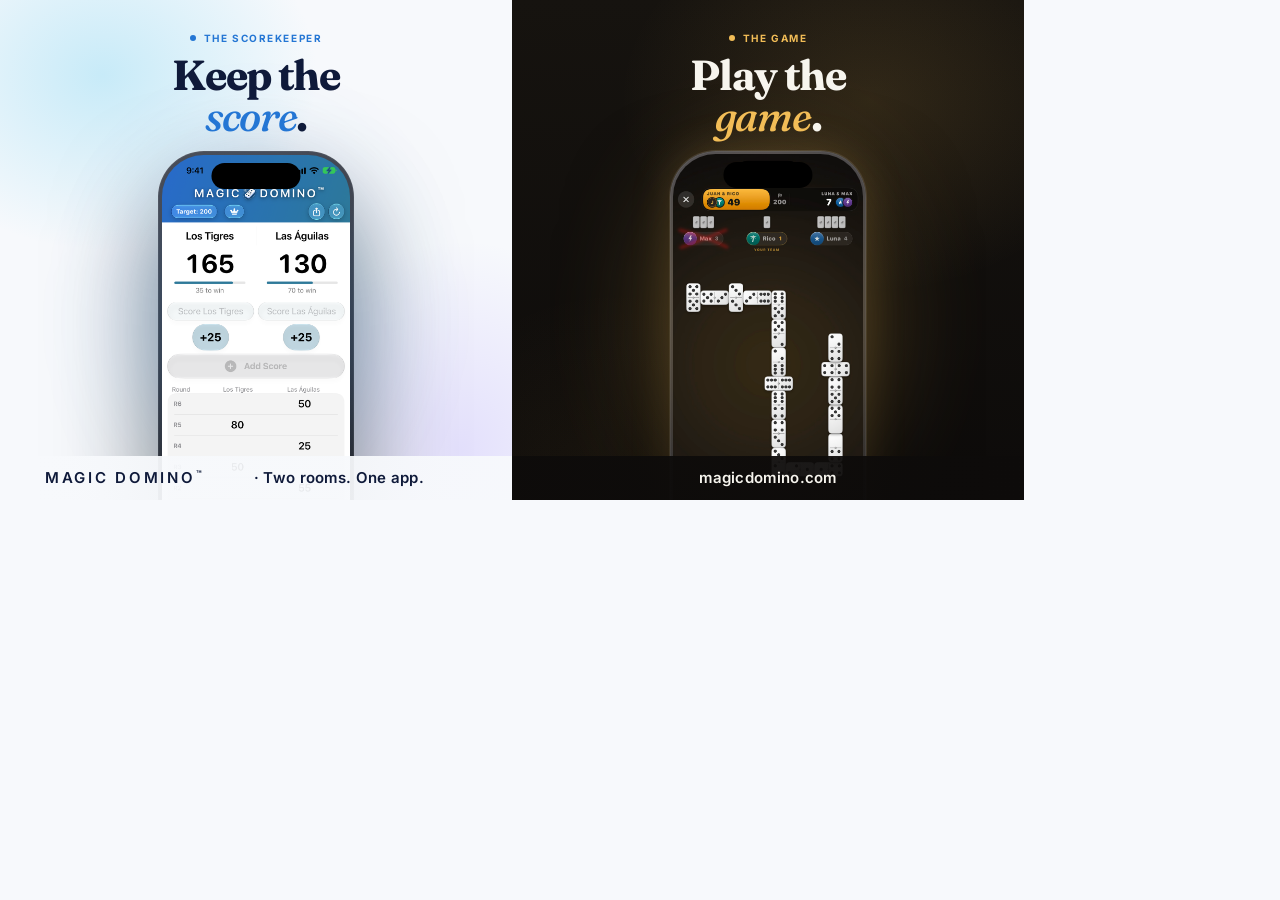
<file: social-card.html>
<!DOCTYPE html>
<!-- The share image (social-card.png): the home page's hero at 1024×500 — the two real
     phones under their headlines, one light half and one felt half, the brand line
     across the foot. Composed from the SAME CSS as the hero (`.pane`, `.mock`), so it
     stays in step with the home page. Render it at exactly 1024×500:

       "/Applications/Google Chrome.app/Contents/MacOS/Google Chrome" --headless=new \
         --disable-gpu --hide-scrollbars --virtual-time-budget=4000 --window-size=1024,500 \
         --screenshot=social-card.png "http://localhost:8765/social-card.html"

     (serve the folder with `python3 -m http.server 8765` first so fonts and CSS load).
     Not linked from any page; it is a build tool, kept because the PNG is derived from it.
     Rebuilt 2026-09-30 when the hero moved from CSS drawings to the two phones. -->
<html lang="en">
<head>
    <meta name="robots" content="noindex">
    <meta charset="UTF-8">
    <link href="https://fonts.googleapis.com/css2?family=Fraunces:ital,opsz,wght@0,9..144,600;0,9..144,700;1,9..144,500&family=Inter:wght@500;600;700&display=swap" rel="stylesheet">
    <link rel="stylesheet" href="site.css">
    <style>
        html, body { width: 1024px; height: 500px; overflow: hidden; margin: 0; }
        .card { position: relative; width: 1024px; height: 500px; display: grid; grid-template-columns: 1fr 1fr; }
        .card .pane { height: 500px; padding: 30px 24px 0; }
        .card .pane-inner { gap: 8px; }
        .card .eyebrow { font-size: 10px; letter-spacing: 0.16em; }
        .card .pane-title { font-size: 42px; }
        /* Frozen: no entrance, no float, no word cycle — a still picture at rest. */
        .card .pane-title em { animation: none; }
        .card .pane-desc, .card .pane-link { display: none; }
        .card .mock { width: 196px; margin: 14px auto 0; animation: none; translate: 0 0; }
        .card .mock::before { animation: none; opacity: 0.75; }
        .card .one-line {
            position: absolute; left: 0; right: 0; bottom: 0; z-index: 5; text-align: center; padding: 13px 0 15px;
            background: linear-gradient(90deg, rgba(247, 249, 252, 0.94) 0 50%, rgba(13, 11, 10, 0.94) 50% 100%);
            font: 600 15px/1 'Inter', sans-serif; letter-spacing: 0.02em;
        }
        .card .one-line .l { color: var(--ink); }
        .card .one-line .r { color: var(--ivory); }
        .card .one-line span { display: inline-block; width: 50%; }
    </style>
</head>
<body>
    <div class="card">
        <div class="pane pane-score">
            <div class="pane-inner">
                <span class="eyebrow"><span class="dot"></span> The scorekeeper</span>
                <h2 class="pane-title">Keep the <em>score</em>.</h2>
            </div>
            <figure class="mock mock-score" aria-hidden="true"><img src="hero-score.png" alt="" width="736" height="1600"></figure>
        </div>
        <div class="pane pane-play world-play">
            <div class="pane-inner">
                <span class="eyebrow"><span class="dot"></span> The game</span>
                <h2 class="pane-title">Play the <em>game</em>.</h2>
            </div>
            <figure class="mock mock-play" aria-hidden="true"><img src="hero-play.png" alt="" width="736" height="1600"></figure>
        </div>
        <div class="one-line"><span class="l" style="font-weight:600;letter-spacing:0.18em;text-transform:uppercase">Magic Domino<sup style="font-size:0.6em">™</sup> <span style="letter-spacing:0.02em;text-transform:none;font-weight:600">· Two rooms. One app.</span></span><span class="r">magicdomino.com</span></div>
    </div>
</body>
</html>
</file>
<file: site.css>
/* ==================================================================================
   MAGIC DOMINO — magicdomino.com
   One stylesheet for every page. Two worlds, one app:

     .world-score  — the scorekeeper. Cream, ink, the brand blue. Light.
     .world-play   — the game. Felt, brass, ivory. Dark. These are Play's OWN
                     colours (PlayPalette in the app), so the site's "game" half
                     looks like the thing you download.

   Tokens are set on :root for the light world and re-set inside .world-play, so
   the same components (cards, chips, eyebrows, section titles) render correctly
   in either world without a second set of class names.

   ⚠️ NO BUILD STEP. GitHub Pages serves these files as they are. Keep it plain CSS.
   ================================================================================== */

:root {
    --ink: #0f1a3a;
    --ink-soft: #2d3a5f;
    --cream: #f7f9fc;
    --cream-warm: #eaf2fb;
    --paper: #ffffff;
    --accent: #3d95ef;
    --accent-deep: #2476d4;
    --gold: #f0b248;
    --violet: #7c5cff;
    --sky: #6fd0f1;
    --border: #dbe6f2;
    --muted: #6b7a99;

    /* The fixed bar's height, ONE number the bar and the hero both use: the bar IS
       this tall (height, not padding — its tallest child used to decide, and the
       "Get the app" pill is taller than the 32px icon), and the hero's top padding
       is the same value, so the bar's 1px line and the panes meet at the same pixel
       in every browser. Juan, 2026-09-30, on a strip of page showing between the
       line and the dark pane: "get rid of that, it bothers me". Verified by a pixel
       scan at 402, 1024 and 1440 wide. */
    --nav-h: 60px;

    /* The game's palette (PlayPalette): felt, brass, ivory. */
    --felt: #0d0b0a;
    --felt-mid: #1b1814;
    --felt-surface-top: #2b271f;
    --felt-surface-bottom: #171410;
    --brass: #f2bd57;
    --brass-deep: #c7801f;
    --ivory: #f7f5ee;
    --ivory-dim: rgba(247, 245, 238, 0.62);
    --ivory-faint: rgba(247, 245, 238, 0.14);

    /* World-scoped tokens. Defaults = the light world. */
    --bg: var(--cream);
    --fg: var(--ink);
    --fg-soft: var(--ink-soft);
    --fg-muted: var(--muted);
    --card: var(--paper);
    --card-border: var(--border);
    --hi: var(--accent);
    --hi-deep: var(--accent-deep);
    --hi-soft: rgba(61, 149, 239, 0.12);

    --shadow-sm: 0 1px 2px rgba(15, 26, 58, 0.06), 0 2px 8px rgba(15, 26, 58, 0.04);
    --shadow-md: 0 4px 12px rgba(15, 26, 58, 0.08), 0 12px 32px rgba(15, 26, 58, 0.06);
    --shadow-lg: 0 12px 24px rgba(15, 26, 58, 0.10), 0 24px 64px rgba(15, 26, 58, 0.08);

    --display: 'Fraunces', Georgia, 'Times New Roman', serif;
    --text: 'Inter', -apple-system, BlinkMacSystemFont, 'Segoe UI', sans-serif;
    --radius: 20px;
    --max: 1160px;
}

.world-play {
    --bg: var(--felt);
    --fg: var(--ivory);
    --fg-soft: rgba(247, 245, 238, 0.86);
    --fg-muted: var(--ivory-dim);
    --card: linear-gradient(180deg, var(--felt-surface-top), var(--felt-surface-bottom));
    --card-border: rgba(247, 245, 238, 0.10);
    --hi: var(--brass);
    --hi-deep: var(--brass-deep);
    --hi-soft: rgba(242, 189, 87, 0.14);
    --shadow-sm: 0 1px 2px rgba(0, 0, 0, 0.35), 0 2px 10px rgba(0, 0, 0, 0.30);
    --shadow-md: 0 6px 16px rgba(0, 0, 0, 0.45), 0 18px 40px rgba(0, 0, 0, 0.35);
    --shadow-lg: 0 16px 32px rgba(0, 0, 0, 0.55), 0 32px 80px rgba(0, 0, 0, 0.45);
    background: var(--bg);
    color: var(--fg);
}

/* ===== Base ===================================================================== */
* { margin: 0; padding: 0; box-sizing: border-box; }
html { scroll-behavior: smooth; -webkit-text-size-adjust: 100%; }
body {
    font-family: var(--text);
    background: var(--cream);
    color: var(--ink);
    line-height: 1.65;
    -webkit-font-smoothing: antialiased;
    overflow-x: hidden;
}
img { max-width: 100%; display: block; }
a { color: inherit; }
::selection { background: rgba(61, 149, 239, 0.25); }
.world-play ::selection { background: rgba(242, 189, 87, 0.35); }

.wrap { width: min(var(--max), calc(100% - 3rem)); margin: 0 auto; }
.sr-only { position: absolute; width: 1px; height: 1px; overflow: hidden; clip: rect(0 0 0 0); white-space: nowrap; }

/* ===== Navbar =================================================================== */
.navbar {
    position: fixed;
    top: 0; left: 0; right: 0;
    z-index: 1000;
    display: flex;
    justify-content: space-between;
    align-items: center;
    height: var(--nav-h); padding: 0 2.25rem; /* --nav-h: see :root — the hero starts at it */
    background: rgba(247, 249, 252, 0.82);
    -webkit-backdrop-filter: blur(18px);
    backdrop-filter: blur(18px);
    border-bottom: 1px solid var(--border);
    transition: background 0.35s ease, border-color 0.35s ease, color 0.35s ease;
}
/* Over the felt the bar goes dark so it reads as part of that world. Toggled by
   a tiny IntersectionObserver on the home page; other pages never set it. */
.navbar.on-felt {
    background: rgba(13, 11, 10, 0.78);
    border-bottom-color: rgba(247, 245, 238, 0.10);
    color: var(--ivory);
}
/* ✅ THE ONE LOCKUP (2026-09-30). The name is drawn the same way here as in the app's
   header and Play home: all caps, black weight, letter-spaced. Before this the bar
   used the display serif — a third rendering of a trademark that should have one.
   Semibold, chosen 2026-09-30 over black ("too thick") from ten rendered samples. */
.navbar-brand {
    display: flex; align-items: center; gap: 0.6rem;
    text-decoration: none; color: inherit;
    font-family: var(--text); font-weight: 600; font-size: 0.9rem; letter-spacing: 0.2em; text-transform: uppercase;
}
.brand-tm { font-size: 0.6em; font-weight: 600; letter-spacing: 0; vertical-align: super; margin-left: 0.15em; opacity: 0.8; }
.brand-icon {
    width: 32px; height: 32px; border-radius: 8px;
    box-shadow: 0 2px 8px rgba(15, 26, 58, 0.18);
    transition: transform 0.35s cubic-bezier(0.2, 0.8, 0.2, 1.2);
}
.navbar-brand:hover .brand-icon { transform: rotate(-8deg) scale(1.06); }
.navbar-links { display: flex; gap: 1.9rem; align-items: center; }
.navbar-links a {
    text-decoration: none; color: inherit; opacity: 0.78;
    font-weight: 500; font-size: 0.92rem; position: relative; padding: 0.2rem 0;
    transition: opacity 0.2s;
}
.navbar-links a::after {
    content: ""; position: absolute; left: 0; bottom: -2px; height: 2px; width: 0;
    background: currentColor; border-radius: 2px; transition: width 0.25s ease;
}
.navbar-links a:hover { opacity: 1; }
.navbar-links a:hover::after { width: 100%; }
.navbar-links a.nav-cta {
    opacity: 1; font-weight: 700; padding: 0.45rem 0.95rem; border-radius: 999px;
    background: var(--accent); color: #fff;
}
.navbar-links a.nav-cta::after { display: none; }
.navbar.on-felt .navbar-links a.nav-cta { background: var(--brass); color: var(--felt); }
.mobile-menu-toggle {
    display: none; background: none; border: 0; color: inherit; font-size: 1.5rem; cursor: pointer; line-height: 1; padding: 0.25rem 0.4rem;
}

/* ===== Buttons and badges ====================================================== */
.store-row { display: flex; gap: 0.9rem; justify-content: center; flex-wrap: wrap; }
.store-badge { display: inline-block; position: relative; transition: transform 0.2s, filter 0.2s; }
.store-badge img { display: block; height: 52px; width: auto; }
a.store-badge:hover { transform: translateY(-2px); filter: drop-shadow(0 8px 18px rgba(15, 26, 58, 0.22)); }
a.store-badge:focus-visible { outline: 2px solid var(--hi); outline-offset: 3px; border-radius: 12px; }

.btn {
    display: inline-flex; align-items: center; justify-content: center; gap: 0.5rem;
    padding: 0.85rem 1.4rem; border-radius: 999px; border: 0; cursor: pointer;
    font: 600 0.95rem/1 var(--text); text-decoration: none;
    transition: transform 0.18s ease, box-shadow 0.18s ease, background 0.18s ease;
}
.btn-primary { background: var(--hi); color: #fff; box-shadow: var(--shadow-sm); }
.world-play .btn-primary { color: var(--felt); }
.btn-primary:hover { transform: translateY(-1px); box-shadow: var(--shadow-md); }
.btn-quiet { background: var(--hi-soft); color: var(--fg); }
.btn-quiet:hover { background: var(--hi); color: #fff; }
.world-play .btn-quiet:hover { color: var(--felt); }

/* ===== Type ===================================================================== */
.eyebrow {
    display: inline-flex; align-items: center; gap: 0.5rem;
    font-size: 0.72rem; font-weight: 700; letter-spacing: 0.16em; text-transform: uppercase;
    color: var(--hi-deep);
}
.world-play .eyebrow { color: var(--brass); }
.eyebrow .dot { width: 6px; height: 6px; border-radius: 50%; background: currentColor; }
.section-title {
    font-family: var(--display); font-weight: 600; letter-spacing: -0.02em; line-height: 1.08;
    font-size: clamp(2rem, 4.2vw, 3.1rem); color: var(--fg); text-wrap: balance;
}
.section-title em { font-style: italic; font-weight: 500; color: var(--hi-deep); }
.world-play .section-title em { color: var(--brass); }
.lead { font-size: 1.1rem; color: var(--fg-soft); max-width: 46rem; text-wrap: pretty; }
.section-head { text-align: center; max-width: 52rem; margin: 0 auto 3rem; display: grid; gap: 0.9rem; justify-items: center; }
section { padding: 6rem 0; }

/* ===== HERO: the split ========================================================== */
.hero { padding: 0; position: relative; }
.hero-split {
    display: grid; grid-template-columns: 1fr 1fr;
    padding-top: var(--nav-h); /* flush under the fixed bar — its exact height, see :root */
    position: relative;
}
/* Desktop is the PHONE'S layout scaled up (Juan, 2026-09-30: "desktop needs work, to
   match the style of mobile browser view"): each half is a stack — eyebrow, headline,
   then a straight phone centred under it, rising out of the pane's bottom edge and
   cropped there. The earlier desktop (phones tilted toward the seam, a paragraph
   beside each, the app icon on the hinge) is gone. The pane's height is fixed so the
   crop is deliberate; the phone is in FLOW under the words, so no window size can
   lift it into them. */
.pane {
    position: relative; overflow: hidden;
    display: flex; flex-direction: column; justify-content: flex-start; align-items: center;
    height: clamp(560px, 78vh, 760px);
    padding: 3rem clamp(1.5rem, 5vw, 5rem) 0;
}
.pane-score {
    background:
        radial-gradient(60% 50% at 20% 15%, rgba(111, 208, 241, 0.35), transparent 70%),
        radial-gradient(50% 60% at 90% 90%, rgba(124, 92, 255, 0.16), transparent 70%),
        var(--cream);
    color: var(--ink);
}
.pane-play {
    background:
        radial-gradient(70% 55% at 70% 20%, rgba(242, 189, 87, 0.13), transparent 70%),
        radial-gradient(60% 60% at 20% 100%, rgba(242, 189, 87, 0.06), transparent 70%),
        linear-gradient(180deg, #16130f, var(--felt));
    color: var(--ivory);
}
.pane-inner { position: relative; z-index: 2; display: grid; gap: 0.9rem; max-width: 28rem; text-align: center; justify-items: center; }
.pane-title {
    font-family: var(--display); font-weight: 700; letter-spacing: -0.03em; line-height: 0.98;
    font-size: clamp(2.6rem, 5.4vw, 4.6rem); text-wrap: balance;
    /* Two lines on both sides, always: "Play the game." fitted on one line at desktop
       width while "Keep the score." wrapped, and the two phones under them started at
       different heights. The width forces the break; the height holds the slot even
       when a language does not wrap. */
    width: fit-content; max-width: 8ch; min-width: min-content; min-height: 1.96em;
}
.pane-score .pane-title em { font-style: italic; font-weight: 500; color: var(--accent-deep); }
.pane-play .pane-title em { font-style: italic; font-weight: 500; color: var(--brass); }
/* The paragraph stays in the markup (it is translated and the sections below carry
   the same message) but is not drawn: on the phone it never was, and on desktop it
   pushed the phone down until only its top third showed. */
.pane-desc { display: none; }
.pane-play .eyebrow { color: var(--brass); }
.pane-link {
    display: inline-flex; align-items: center; gap: 0.4rem; margin-top: 0.1rem;
    font-weight: 600; font-size: 0.95rem; text-decoration: none; color: inherit;
    border-bottom: 2px solid currentColor; padding-bottom: 1px;
}
.pane-link:hover { opacity: 0.8; }

/* Shared block under the split: the one sentence, the badges, the meta line. */
.hero-one {
    text-align: center; padding: 3.5rem 1.5rem 4rem;
    background: linear-gradient(180deg, var(--paper), var(--cream));
    border-top: 1px solid var(--border);
}
.hero-one h1 {
    font-family: var(--display); font-weight: 600; letter-spacing: -0.025em; line-height: 1.05;
    font-size: clamp(1.9rem, 3.8vw, 3rem); color: var(--ink); text-wrap: balance;
    max-width: 22ch; margin: 0 auto 1rem;
}
.hero-one h1 em { font-style: italic; font-weight: 500; background: linear-gradient(90deg, var(--accent-deep), var(--brass-deep)); -webkit-background-clip: text; background-clip: text; color: transparent; }
.hero-one .lead { margin: 0 auto 1.8rem; max-width: 40rem; }
.hero-meta { margin-top: 1.4rem; display: flex; gap: 0.7rem; justify-content: center; flex-wrap: wrap; font-size: 0.85rem; color: var(--muted); }

/* ---- The phones. Real screenshots in a bezel, straight, centred in their half,
   rising out of the bottom of each pane, each with its world's glow behind it. ---- */
.mock {
    /* In flow under the headline (a flex column), so the words always come first
       and the pane's fixed height crops the phone at the bottom. Desktop only —
       the phone block below positions it absolutely against the pane's bottom. */
    position: relative; z-index: 1; flex: none; margin: 2.4rem auto 0;
    /* ⛔️ THE BEZEL IS MEASURED OFF THE PHONE'S OWN WIDTH (--w), never a % padding: a
       padding percentage resolves against the PARENT's width — the whole hero pane — so
       "2%" drew a bezel ~5% of the phone, four times a real one (Juan, 2026-10-13: "make
       them thin like actual device bezel iphone 18 pro max"). A Pro Max's bezel is ~1.5%
       of its width; its corners are circular and concentric with the screen's. */
    --w: clamp(250px, 24vw, 340px); --bz: calc(var(--w) * 0.014);
    width: var(--w); aspect-ratio: 736 / 1600;
    padding: var(--bz); border-radius: calc(var(--w) * 0.15);
    /* Graphite, not black: a frame that is visibly a different material from the
       screen, so a dark screen (the felt) cannot merge with it and look like a
       fatter bezel. */
    background: linear-gradient(160deg, #4b4b52, #1c1c20);
    box-shadow: 0 50px 100px rgba(0, 0, 0, 0.5), 0 0 0 1px rgba(255, 255, 255, 0.12), inset 0 0 0 1px rgba(255, 255, 255, 0.06);
    animation: mockUp 1.1s cubic-bezier(0.2, 0.8, 0.2, 1) both, mockFloat 7s ease-in-out 1.1s infinite;
}
.mock img { display: block; width: 100%; height: 100%; object-fit: cover; object-position: top; border-radius: calc(var(--w) * 0.15 - var(--bz)); }
/* The Dynamic Island, so the frame reads as the current iPhone Pro Max. */
.mock::after {
    /* A real island's proportions: ~29% of the width, centred on the status bar's line. */
    content: ""; position: absolute; left: 50%; top: calc(var(--bz) + var(--w) * 0.026); translate: -50% 0;
    width: calc(var(--w) * 0.29); height: calc(var(--w) * 0.083); border-radius: 999px; background: #000;
}
.mock::before {
    content: ""; position: absolute; left: -30%; right: -30%; top: -10%; bottom: 10%; z-index: -1;
    border-radius: 50%; filter: blur(46px); opacity: 0.75;
}
.mock-score::before { background: radial-gradient(closest-side, rgba(61, 149, 239, 0.55), transparent); }
.mock-play  {
    animation-name: mockUp, mockFloatDown; animation-delay: 0.15s, 1.25s;
    /* EXACTLY the scoreboard's frame — no rim outside it, no hairline inside it. Both
       were tried (2026-09-30) and each extra ring read as more bezel. The graphite
       frame alone separates from the felt; only the glow differs. */
    box-shadow: 0 50px 100px rgba(0, 0, 0, 0.6), 0 0 40px rgba(242, 189, 87, 0.18), 0 0 0 1px rgba(255, 255, 255, 0.12), inset 0 0 0 1px rgba(255, 255, 255, 0.06);
    /* Thinner than the scoreboard's frame ON PURPOSE (Juan, 2026-09-30): the game
       screenshot is dark to its edge, and the eye adds that margin to the frame. A
       narrower frame here is what makes the two LOOK the same width. */
    --bz: calc(var(--w) * 0.011); }
/* Concentric corners: the screen's radius is the frame's radius minus the frame's
   width, or the frame pinches to nothing at the corners (it did, 2026-09-30). */
.mock-play::before { background: radial-gradient(closest-side, rgba(242, 189, 87, 0.6), transparent); }
@keyframes mockUp { from { opacity: 0; translate: 0 90px; } }
/* A pendulum, not a stepper: each quarter is eased like a sine wave — fast through
   the middle, slowing only at the top and the bottom — so the phones never pause at
   the resting line. (Plain ease-in-out paused there, 2026-09-30.) The two phones run
   the same swing half a cycle apart. */
@keyframes mockFloat {
    0%   { translate: 0 0;    animation-timing-function: cubic-bezier(0.39, 0.575, 0.565, 1); }
    25%  { translate: 0 -9px; animation-timing-function: cubic-bezier(0.47, 0, 0.745, 0.715); }
    50%  { translate: 0 0;    animation-timing-function: cubic-bezier(0.39, 0.575, 0.565, 1); }
    75%  { translate: 0 9px;  animation-timing-function: cubic-bezier(0.47, 0, 0.745, 0.715); }
    100% { translate: 0 0; }
}
@keyframes mockFloatDown {
    0%   { translate: 0 0;    animation-timing-function: cubic-bezier(0.39, 0.575, 0.565, 1); }
    25%  { translate: 0 9px;  animation-timing-function: cubic-bezier(0.47, 0, 0.745, 0.715); }
    50%  { translate: 0 0;    animation-timing-function: cubic-bezier(0.39, 0.575, 0.565, 1); }
    75%  { translate: 0 -9px; animation-timing-function: cubic-bezier(0.47, 0, 0.745, 0.715); }
    100% { translate: 0 0; }
}

/* ---- The word follows its phone: its own colour while the phone is up, grey while
   the phone is down, no glow and no brightening (Juan, 2026-09-30). Same 7s clock
   and 1.25s start as the float. "score" is up at 25%, "game" at 75%. ---- */
.pane-score .pane-title em { animation: wordScore 7s linear 1.25s infinite; }
.pane-play  .pane-title em { animation: wordGame  7s linear 1.25s infinite; }
@keyframes wordScore {
    0%, 100% { color: color-mix(in srgb, var(--accent-deep) 55%, #9aa3b5); }
    25%      { color: var(--accent-deep); }
    75%      { color: #9aa3b5; }
}
@keyframes wordGame {
    0%, 100% { color: color-mix(in srgb, var(--brass) 55%, #7d776e); }
    25%      { color: #7d776e; }
    75%      { color: var(--brass); }
}
.mock-score::before { animation: haloScore 7s linear 1.25s infinite; }
.mock-play::before  { animation: haloGame  7s linear 1.25s infinite; }
@keyframes haloScore { 0%, 100% { opacity: 0.75; } 25% { opacity: 1; } 75% { opacity: 0.5; } }
@keyframes haloGame  { 0%, 100% { opacity: 0.75; } 25% { opacity: 0.5; } 75% { opacity: 1; } }

/* ===== Tags and chips ========================================================== */
.tag {
    display: inline-block; margin-top: 0.9rem; font-size: 0.68rem; font-weight: 700; letter-spacing: 0.1em; text-transform: uppercase;
    padding: 0.28rem 0.6rem; border-radius: 999px; background: var(--hi-soft); color: var(--hi-deep);
}
.world-play .tag { color: var(--brass); }

/* Chips: the ten tables. */
.chips { display: flex; flex-wrap: wrap; gap: 0.5rem; margin-top: 1rem; }
.chip {
    font-size: 0.8rem; font-weight: 600; padding: 0.38rem 0.75rem; border-radius: 999px;
    border: 1px solid var(--card-border); color: var(--fg-soft); background: rgba(255, 255, 255, 0.02);
}
.chip.lead-chip { border-color: var(--hi); color: var(--hi-deep); }
.world-play .chip.lead-chip { border-color: var(--brass); color: var(--brass); }
.chips-center { justify-content: center; max-width: 66rem; margin: -1.6rem auto 2.6rem; }
.section-head .tags { justify-content: center; margin-top: 0; }

/* ===== Screenshot strips ======================================================= */
/* The rooms are screenshots (2026-09-30). Each strip is a row of phones in the SAME
   graphite frame as the hero's two (`.mock` above) — same gradient, same island, same
   corner rule — so the page is one family of devices from top to bottom. A strip that
   fits is centred; a longer one scrolls and snaps. */
.strip-wrap { position: relative; }
.strip {
    display: flex; gap: 1.5rem; overflow-x: auto; scroll-snap-type: x mandatory;
    justify-content: safe center;
    padding: 0.75rem 0.5rem 1.5rem; scrollbar-width: thin; scrollbar-color: var(--card-border) transparent;
}
/* The home page pans the strips slowly (index.html, "The strips glide"); mandatory snap
   would pull every frame back to the nearest phone, so it is off while that runs. */
.strip.auto-pan { scroll-snap-type: none; }
.strip::-webkit-scrollbar { height: 6px; }
.strip::-webkit-scrollbar-thumb { background: var(--card-border); border-radius: 3px; }
.shot { flex: 0 0 auto; scroll-snap-align: center; display: grid; gap: 0.6rem; justify-items: center; }
.shot-frame {
    /* The hero's rule: the bezel is ~1.5% of the phone's OWN width (see .mock). */
    --w: clamp(200px, 17vw, 240px); --bz: calc(var(--w) * 0.014);
    width: var(--w); aspect-ratio: 736 / 1600; position: relative;
    padding: var(--bz); border-radius: calc(var(--w) * 0.15);
    background: linear-gradient(160deg, #4b4b52, #1c1c20);
    box-shadow: 0 30px 60px rgba(15, 26, 58, 0.22), 0 0 0 1px rgba(255, 255, 255, 0.12), inset 0 0 0 1px rgba(255, 255, 255, 0.06);
}
.world-play .shot-frame {
    /* The hero's rule: the dark screenshot reads its own margin as frame, so a
       thinner frame LOOKS the same width as the light one. Concentric corners. */
    --bz: calc(var(--w) * 0.011);
    box-shadow: 0 30px 60px rgba(0, 0, 0, 0.6), 0 0 30px rgba(242, 189, 87, 0.14), 0 0 0 1px rgba(255, 255, 255, 0.12), inset 0 0 0 1px rgba(255, 255, 255, 0.06);
}
.shot-frame img { width: 100%; height: 100%; object-fit: cover; object-position: top; position: relative; z-index: 2; border-radius: calc(var(--w) * 0.15 - var(--bz)); }
.shot-frame::after {
    content: ""; position: absolute; left: 50%; top: calc(var(--bz) + var(--w) * 0.026); translate: -50% 0; z-index: 3;
    width: calc(var(--w) * 0.29); height: calc(var(--w) * 0.083); border-radius: 999px; background: #000;
}
/* Hidden by OPACITY, never display:none: the strip's images are loading="lazy", and a
   browser never lazy-loads an image with no box — so a display:none image never loaded,
   never fired onload, and stayed hidden forever (every frame showed its placeholder,
   found 2026-10-01). Transparent, it keeps its box, loads when scrolled near, and the
   placeholder under it shows until then. */
.shot-frame img[data-missing] { opacity: 0; }
/* While a PNG is missing the frame shows the shot's name on a blank screen. */
.ph { position: absolute; inset: 2.2%; border-radius: 15.5% / 7.1%; background: var(--card); display: grid; place-items: center; padding: 1.2rem; text-align: center; }
/* Our own `display: grid` above outranks the browser's [hidden] rule, so a loaded
   screenshot's placeholder never really went away. */
.ph[hidden] { display: none; }
.ph .ph-title { font-family: var(--display); font-weight: 600; font-size: 1.05rem; color: var(--fg); }
.scroll-arrow {
    position: absolute; top: 45%; transform: translateY(-50%); z-index: 3;
    width: 40px; height: 40px; border-radius: 50%; border: 1px solid var(--card-border);
    background: var(--card); color: var(--fg); box-shadow: var(--shadow-md); cursor: pointer; font-size: 1.3rem; line-height: 1;
}
.scroll-arrow:hover { color: var(--hi-deep); }
.world-play .scroll-arrow:hover { color: var(--brass); }
.scroll-arrow-left { left: -12px; } .scroll-arrow-right { right: -12px; }

/* ===== Premium ================================================================= */
.premium {
    position: relative; overflow: hidden; text-align: center;
    background: radial-gradient(60% 80% at 50% 0%, rgba(240, 178, 72, 0.22), transparent 70%), linear-gradient(180deg, #ffffff, var(--cream-warm));
}
.premium-badge { display: inline-flex; align-items: center; gap: 0.6rem; font-size: 0.72rem; font-weight: 800; letter-spacing: 0.18em; text-transform: uppercase; color: var(--brass-deep); }
.premium-badge::before, .premium-badge::after { content: ""; width: 26px; height: 1px; background: var(--brass-deep); opacity: 0.6; }
.premium .section-title { margin: 0.8rem auto 0.4rem; }
.premium .section-title em { color: var(--brass-deep); }
.premium-sub { color: var(--ink-soft); margin-bottom: 2rem; }
.premium-features { display: grid; grid-template-columns: repeat(2, minmax(0, 1fr)); gap: 0.7rem 2rem; max-width: 46rem; margin: 0 auto; text-align: left; }
.premium-feature { display: flex; align-items: center; gap: 0.6rem; font-weight: 500; color: var(--ink); font-size: 0.98rem; }
.premium-feature .check { flex: 0 0 auto; width: 22px; height: 22px; border-radius: 50%; background: var(--gold); color: var(--ink); display: grid; place-items: center; font-size: 0.75rem; font-weight: 800; }
.premium-feature .plat { font-size: 0.66rem; font-weight: 700; letter-spacing: 0.08em; text-transform: uppercase; color: var(--muted); background: var(--cream); border: 1px solid var(--border); border-radius: 999px; padding: 0.15rem 0.5rem; white-space: nowrap; display: inline-block; vertical-align: 0.1em; margin-inline-start: 0.25rem; }
.premium-feature .lbl { min-width: 0; } /* label + tag are one inline run, so a wrapped label keeps its tag beside its last word */
.premium-note { font-size: 0.85rem; color: var(--muted); max-width: 40rem; margin: 1.8rem auto 0; }

/* ===== Footer =================================================================== */
footer {
    background: var(--felt); color: var(--ivory); text-align: center;
    padding: 4rem 1.5rem 2.5rem; display: grid; gap: 1.6rem; justify-items: center;
}
.footer-brand { display: inline-flex; align-items: center; gap: 0.6rem; text-decoration: none; color: inherit; font-family: var(--text); font-weight: 600; font-size: 0.95rem; letter-spacing: 0.2em; text-transform: uppercase; }
.footer-links { display: flex; gap: 1.6rem; flex-wrap: wrap; justify-content: center; }
.footer-links a { color: var(--ivory-dim); text-decoration: none; font-size: 0.92rem; }
.footer-links a:hover { color: var(--brass); }
.footer-store .store-badge img { height: 44px; }
.lang-switch {
    appearance: none; -webkit-appearance: none;
    background: rgba(247, 245, 238, 0.06) url("data:image/svg+xml,%3Csvg xmlns='http://www.w3.org/2000/svg' viewBox='0 0 24 24' fill='none' stroke='%23f2bd57' stroke-width='2'%3E%3Cpath d='M6 9l6 6 6-6'/%3E%3C/svg%3E") no-repeat right 0.7rem center / 14px;
    color: var(--ivory); border: 1px solid rgba(247, 245, 238, 0.16); border-radius: 999px;
    padding: 0.5rem 2.2rem 0.5rem 1rem; font: 500 0.9rem var(--text); cursor: pointer;
}
.copyright { color: var(--ivory-dim); font-size: 0.82rem; }

/* ===== Secondary pages (support / privacy / terms) ============================= */
.page-hero {
    padding: 8.5rem 1.5rem 3rem; text-align: center;
    background: radial-gradient(60% 60% at 50% 0%, rgba(111, 208, 241, 0.25), transparent 70%), var(--cream);
}
.page-hero h1 { font-family: var(--display); font-weight: 600; letter-spacing: -0.025em; font-size: clamp(2.2rem, 5vw, 3.4rem); line-height: 1.05; color: var(--ink); }
.page-hero h1 em { font-style: italic; font-weight: 500; color: var(--accent-deep); }
.page-hero .intro { color: var(--muted); margin-top: 0.8rem; }
.page-hero .updated { color: var(--muted); font-size: 0.9rem; margin-top: 0.8rem; }
.content { max-width: 52rem; margin: 0 auto; padding: 1rem 1.5rem 5rem; }
.content h2 { font-family: var(--display); font-weight: 600; font-size: 1.55rem; letter-spacing: -0.015em; color: var(--ink); margin: 2.6rem 0 0.8rem; }
.content h3 { font-family: var(--display); font-weight: 600; font-size: 1.18rem; color: var(--ink); margin: 1.6rem 0 0.5rem; }
.content p, .content li { color: var(--ink-soft); font-size: 0.98rem; }
.content p { margin-bottom: 0.9rem; }
.content ul { padding-left: 1.3rem; margin-bottom: 1rem; display: grid; gap: 0.45rem; }
.content a { color: var(--accent-deep); }
.content .lead { margin-bottom: 1.5rem; }
.contact-box {
    display: flex; gap: 1rem; align-items: center; background: var(--paper); border: 1px solid var(--border);
    border-radius: 16px; padding: 1.2rem 1.4rem; box-shadow: var(--shadow-sm); margin-bottom: 1.5rem;
}
.contact-icon { width: 44px; height: 44px; border-radius: 12px; background: var(--hi-soft); color: var(--accent-deep); display: grid; place-items: center; flex: 0 0 auto; }
.contact-icon svg { width: 22px; height: 22px; }
.contact-text .label { font-size: 0.72rem; font-weight: 700; letter-spacing: 0.12em; text-transform: uppercase; color: var(--muted); }
.contact-text a { font-weight: 600; color: var(--ink); text-decoration: none; word-break: break-all; }
.faq-group { font-size: 0.72rem; font-weight: 700; letter-spacing: 0.16em; text-transform: uppercase; color: var(--accent-deep); margin: 2.4rem 0 0.6rem; display: flex; align-items: center; gap: 0.6rem; }
.faq-group.play { color: var(--brass-deep); }
.faq-group::after { content: ""; flex: 1; height: 1px; background: var(--border); }
.faq-item { background: var(--paper); border: 1px solid var(--border); border-radius: 14px; margin-bottom: 0.6rem; overflow: hidden; }
.faq-item.play { border-left: 3px solid var(--brass); }
.faq-item summary { list-style: none; cursor: pointer; padding: 1rem 3rem 1rem 1.25rem; font-weight: 600; color: var(--ink); position: relative; font-size: 0.98rem; }
.faq-item summary::-webkit-details-marker { display: none; }
.faq-item summary::after { content: "+"; position: absolute; right: 1.25rem; top: 50%; transform: translateY(-50%); font-size: 1.3rem; color: var(--muted); transition: transform 0.2s; }
.faq-item[open] summary::after { transform: translateY(-50%) rotate(45deg); }
.faq-body { padding: 0 1.25rem 1.1rem; color: var(--ink-soft); font-size: 0.95rem; }
.faq-body a { color: var(--accent-deep); }
.info-list { padding-left: 1.3rem; }
.legal-note { font-size: 0.85rem; color: var(--muted); }

/* ===== Back to tournament pill (arriving from a live board) ==================== */
#backToTournament {
    position: fixed; left: 50%; bottom: max(1.25rem, env(safe-area-inset-bottom)); transform: translateX(-50%);
    z-index: 1100; display: none; align-items: center; gap: 0.7rem;
    padding: 0.7rem 1.1rem 0.7rem 0.9rem; background: var(--paper); border: 1px solid var(--border); border-radius: 999px;
    box-shadow: var(--shadow-lg); text-decoration: none; color: var(--ink); font-weight: 600; font-size: 0.95rem; max-width: calc(100vw - 2rem);
}
#backToTournament.show { display: flex; animation: bttIn 0.28s ease-out both; }
@keyframes bttIn { from { opacity: 0; transform: translateX(-50%) translateY(0.6rem); } }
#backToTournament .btt-arrow { flex: 0 0 auto; width: 1.6rem; height: 1.6rem; display: grid; place-items: center; border-radius: 50%; background: var(--accent); color: #fff; font-size: 1rem; line-height: 1; }
#backToTournament .btt-label { color: var(--muted); font-weight: 500; }
#backToTournament .btt-code { font-variant-numeric: tabular-nums; letter-spacing: 0.14em; color: var(--accent-deep); font-weight: 700; }

/* ===== Right-to-left (Arabic, Urdu) ============================================ */
/* The illustrations carry Latin labels and numbers; they never mirror. */
[dir="rtl"] .ill { direction: ltr; }
[dir="rtl"] .brand-tm { margin-left: 0; margin-right: 0.05em; }
[dir="rtl"] .faq-item summary { padding-right: 3rem; padding-left: 1.25rem; }
[dir="rtl"] .faq-item summary::after { right: auto; left: 1.25rem; }
[dir="rtl"] .content ul { padding-right: 1.3rem; padding-left: 0; }
[dir="rtl"] .premium-features { text-align: right; }
[dir="rtl"] #watchCode { direction: ltr; }
[dir="rtl"] #backToTournament .btt-arrow { transform: scaleX(-1); }
[dir="rtl"] .lang-switch { background-position: left 0.7rem center; padding: 0.5rem 1rem 0.5rem 2.2rem; }
[dir="rtl"] .faq-item.play { border-left: 1px solid var(--border); border-right: 3px solid var(--brass); }

/* ===== Motion =================================================================== */
@media (prefers-reduced-motion: reduce) {
    *, *::before, *::after { animation-duration: 0.001ms !important; animation-iteration-count: 1 !important; transition-duration: 0.001ms !important; }
    html { scroll-behavior: auto; }
}

/* ===== Responsive =============================================================== */
@media (max-width: 820px) {
    :root { --nav-h: 58px; }
    .navbar { padding: 0 1.25rem; }
    .navbar-links {
        display: none; position: absolute; top: 100%; left: 0; right: 0;
        flex-direction: column; align-items: flex-start; gap: 1rem; padding: 1.25rem;
        background: rgba(247, 249, 252, 0.98); border-bottom: 1px solid var(--border); color: var(--ink);
    }
    .navbar.on-felt .navbar-links { background: rgba(13, 11, 10, 0.98); color: var(--ivory); border-bottom-color: rgba(247, 245, 238, 0.10); }
    .navbar-links.active { display: flex; }
    .mobile-menu-toggle { display: block; }

    section { padding: 4.5rem 0; }
    /* ── The phone's first screen shows BOTH rooms at once: two columns, the icon on
       the seam, the one sentence and the store badges right under it. The pane
       paragraphs and links hide here; the shared line below carries the message. ── */
    .hero-split { grid-template-columns: 1fr 1fr; min-height: 0; padding-top: var(--nav-h); }
    .pane { min-height: 0; height: clamp(420px, 62vh, 490px); padding: 1.4rem 0.9rem 0; justify-content: flex-start; align-items: stretch; overflow: hidden; }
    .pane-inner { gap: 0.5rem; max-width: none; text-align: left; justify-items: start; }
    .pane-desc, .pane-link { display: none; }
    .eyebrow { font-size: 0.6rem; letter-spacing: 0.12em; }
    .pane-title { font-size: clamp(1.7rem, 8.4vw, 2.2rem); line-height: 1; }
    .pane-play .pane-inner { margin-left: auto; text-align: right; justify-items: end; }
    [dir="rtl"] .pane-play .pane-inner { margin-left: 0; margin-right: auto; text-align: left; justify-items: start; }
    [dir="rtl"] .pane-score .pane-inner { text-align: right; justify-items: end; margin-left: auto; }
    /* Pinned to the pane's bottom edge here (the halves are too short for the phone
       to follow the words in flow), each centred in its own half: left/right 0 + auto
       margins, so the float's `translate` is free for the up-and-down. */
    .mock { position: absolute; --w: clamp(162px, 44vw, 186px); top: auto; bottom: -17%; margin: 0; }
    .mock-score, .mock-play { left: 0; right: 0; margin-inline: auto; }
    .mock-play { box-shadow: 0 30px 60px rgba(0, 0, 0, 0.6), 0 0 30px rgba(242, 189, 87, 0.22), 0 0 0 1px rgba(255, 255, 255, 0.12); }
    .hero-one .lead { display: none; }
    .hero-one { padding: 1.5rem 1.25rem 2rem; }
    .hero-one h1 { font-size: clamp(1.6rem, 7vw, 2rem); margin-bottom: 0.6rem; }
    .hero-one .lead { font-size: 0.95rem; margin-bottom: 1.1rem; }
    .hero-one .store-badge img { height: 46px; }
    .hero-meta { margin-top: 0.9rem; font-size: 0.78rem; gap: 0.35rem 1.1rem; }
    .hero-meta .sep { display: none; } /* a wrapped line must never start or end on a lone "·" */

    .premium-features { grid-template-columns: 1fr; }
    .scroll-arrow { display: none; }
}

/* ===== Legacy class names the legal pages still carry ========================= */
.page-eyebrow { font-size: 0.72rem; font-weight: 700; letter-spacing: 0.16em; text-transform: uppercase; color: var(--accent-deep); margin-bottom: 0.8rem; }
.last-updated { color: var(--muted); font-size: 0.9rem; margin-top: 0.8rem; }
.legal-emphasis { background: var(--paper); border: 1px solid var(--border); border-left: 3px solid var(--accent); border-radius: 12px; padding: 1rem 1.2rem; color: var(--ink-soft); font-size: 0.95rem; }
[dir="rtl"] .legal-emphasis { border-left: 1px solid var(--border); border-right: 3px solid var(--accent); }
.nested-list { margin-top: 0.5rem; }
.content code { font: 0.9em ui-monospace, 'SF Mono', Menlo, monospace; background: var(--cream-warm); padding: 0.1em 0.4em; border-radius: 6px; }

/* ===== The Duo: both rooms on one open screen ================================== */
.duo { padding-top: 0; }
.duo .wrap { border-top: 1px solid rgba(247, 245, 238, 0.08); padding-top: 5rem; }
.duo-grid { display: grid; grid-template-columns: minmax(0, 0.9fr) minmax(0, 1.4fr); gap: 3rem; align-items: center; }
.duo-copy { display: grid; gap: 1rem; justify-items: start; }
/* The device's name is the headline of this block — big, ivory, the display face. */
.duo-name {
    font-family: var(--display); font-weight: 700; letter-spacing: -0.035em; line-height: 0.92;
    font-size: clamp(3.2rem, 6.4vw, 5.6rem); color: var(--ivory);
}
.duo-title {
    font-family: var(--display); font-weight: 600; letter-spacing: -0.02em; line-height: 1.12;
    font-size: clamp(1.4rem, 2.2vw, 1.85rem); color: var(--fg-soft); text-wrap: balance;
}
.duo-title em { font-style: italic; font-weight: 500; color: var(--brass); }
.duo-copy .lead { font-size: 1.02rem; }
/* The opened Duo in the same graphite as every other device on the page, straight
   (the hero's phones stand straight since 2026-09-30, so this does too). The
   screenshot carries the screen's own rounded corners (masked black by simctl):
   measured ~100px on 1800 — 5.5% of its width, 7.9% of its height — so the image's
   radius is THAT shape and the frame's is the same plus its padding, or black
   slivers show in the corners (they did, 2026-09-30). */
.duo-frame {
    /* ✅ THE DUO'S REAL BEZEL (Juan, 2026-10-13: "make sure has actual size duo bezels"): the same
       ~6pt an iPhone's bezel is (the phones above: 1.4% of a 440pt Pro Max) on the Duo's 951pt
       inner screen = 0.65% of its width. The figure fills its grid cell, so this padding % IS a
       share of the frame's own width. Corners concentric: the screenshot's measured radius
       (5.5% / 7.9% of the image) plus the bezel, in the frame's own % = 6.1% / 8.7%. */
    margin: 0; padding: 0.65%; border-radius: 6.1% / 8.7%; overflow: hidden;
    background: linear-gradient(160deg, #4b4b52, #1c1c20);
    box-shadow: 0 0 0 1px rgba(255, 255, 255, 0.12), inset 0 0 0 1px rgba(255, 255, 255, 0.06), 0 30px 70px rgba(0, 0, 0, 0.6), 0 0 120px rgba(242, 189, 87, 0.10);
}
.duo-frame img { width: 100%; height: auto; display: block; border-radius: 5.6% / 8%; }
@media (max-width: 820px) {
    .duo-grid { grid-template-columns: 1fr; gap: 2rem; }
    .duo-name { font-size: clamp(2.6rem, 13vw, 3.4rem); }
}

/* Two tags side by side (platform · coming soon). */
.tags { display: flex; flex-wrap: wrap; gap: 0.4rem; margin-top: 0.9rem; }
.tags .tag { margin-top: 0; }
.tag-soon { background: rgba(247, 245, 238, 0.08); color: var(--fg-muted); }
.world-score .tag-soon, .tag-soon:not(.world-play *) { background: var(--cream-warm); color: var(--muted); }
.world-play .tag-soon { background: rgba(247, 245, 238, 0.08); color: var(--fg-muted); }

/* ===== "Share Magic Domino" (index.html, hero + footer) ========================= */
.share-app {
    display: inline-flex; align-items: center; gap: 0.45rem; margin: 0.9rem auto 0;
    background: none; border: 1px solid currentColor; border-radius: 999px; cursor: pointer;
    padding: 0.5rem 1.05rem; font: 600 0.9rem/1 var(--text); color: var(--accent); opacity: 0.9;
    transition: opacity 0.18s, transform 0.18s;
}
.share-app:hover { opacity: 1; transform: translateY(-1px); }
.share-app:focus-visible { outline: 2px solid var(--hi); outline-offset: 3px; }
.share-app svg { width: 16px; height: 16px; }
footer .share-app { color: var(--brass); margin-top: 0; }
</file>
